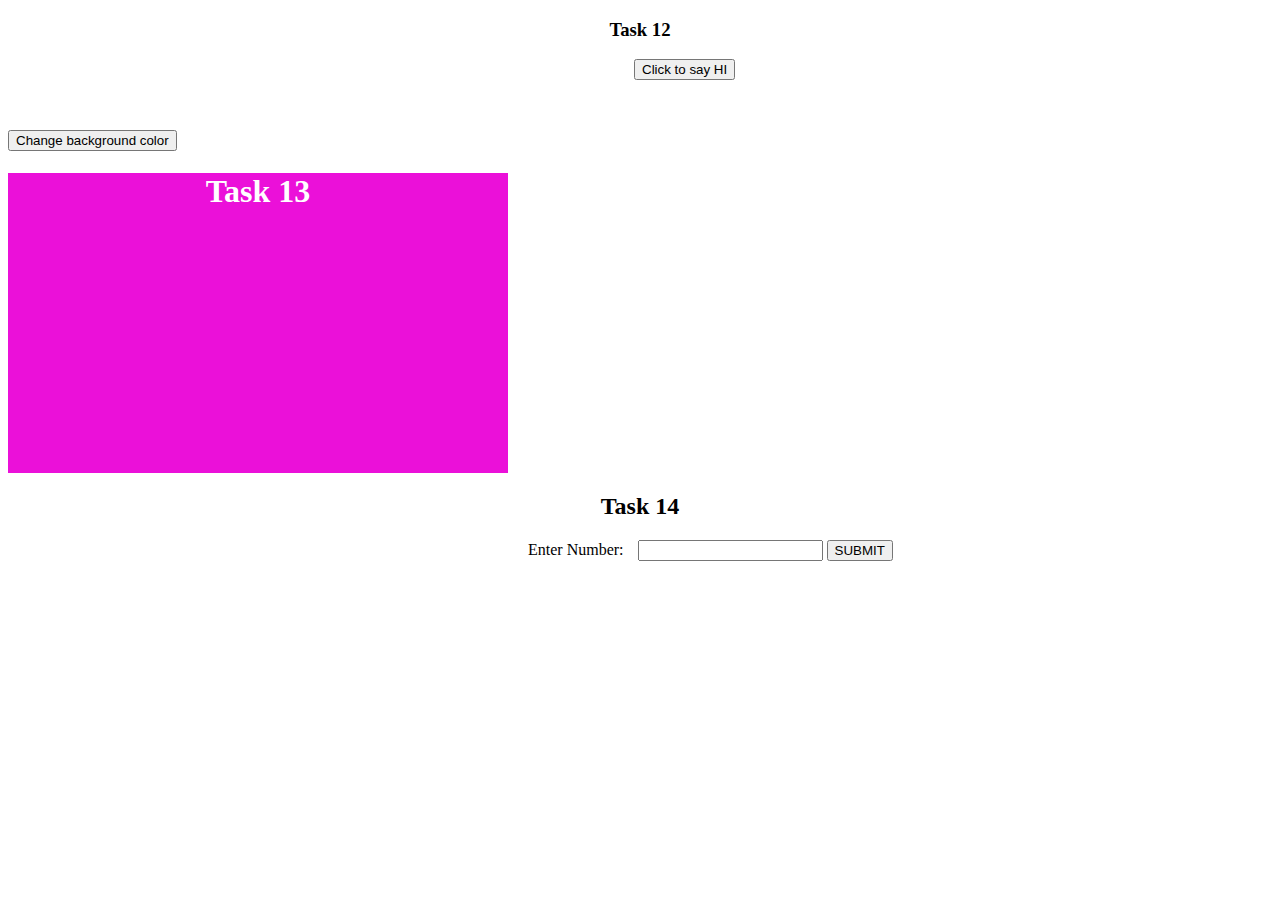
<file: index.html>
<!DOCTYPE html>
<html lang="en">

<head>
    <meta charset="UTF-8">
    <meta http-equiv="X-UA-Compatible" content="IE=edge">
    <meta name="viewport" content="width=device-width, initial-scale=1.0">
    <link rel="stylesheet" href="style.css">
    <title>JavaScript-task</title>
</head>

<body>

    <h3>Task 12</h3>

    <button type="button" id="btn" onclick="document.getElementById('greetings').innerHTML='Hello World!'">Click to say HI</button>

    <p id="greetings"></p>








    <button onclick="myColor()">Change background color</button>

    <div id="myDIV">
        <h1>Task 13</h1>
        <p id="colorChanged"></p>
    </div>


    <script>
        function myColor() {
            document.getElementById("myDIV").style.backgroundColor = "green";
            document.getElementById("colorChanged").innerHTML = 'background color changed';
        }
    </script>






    <h2>Task 14</h2>

    <span id="text">Enter Number:</span> <input id="num_input">
    <button onclick="odd_even()">SUBMIT</button>

    <script>
        function odd_even() {
            let num;
            num = Number(document.getElementById("num_input").value);
            if (num % 2 == 0) {
                alert("input number ia an Even Number");
            } else {
                alert("input number is an Odd Number");
            }
        }
    </script>



    <!-- <h2>Task 14</h2>

 Enter Number: <input type="text" id="number">
 <button onclick="even_odd()">SUBMIT</button>
 <div id="result"></div>

 <script>
     function even_odd() {
         let num = document.getElementById('number').value;

         if (num % 2 == 0) {
             document.getElementById('result').innerHTML = "Input number is  an Even number";
         } else {
             document.getElementById('result').innerHTML = "Input number is an Odd number";
         }
     }
 </script> -->











    <script src="que1.js"></script>
    <script src="que3.js"></script>
    <script src="que4.js"></script>
    <script src="que2.js"></script>
    <script src="que5.js"></script>
    <script src="que6.js"></script>
    <script src="que7.js"></script>
    <script src="que8.js"></script>
    <script src="que9.js"></script>
    <script src="que10.js"></script>
    <script src="que11.js"></script>








</body>

</html>
</file>
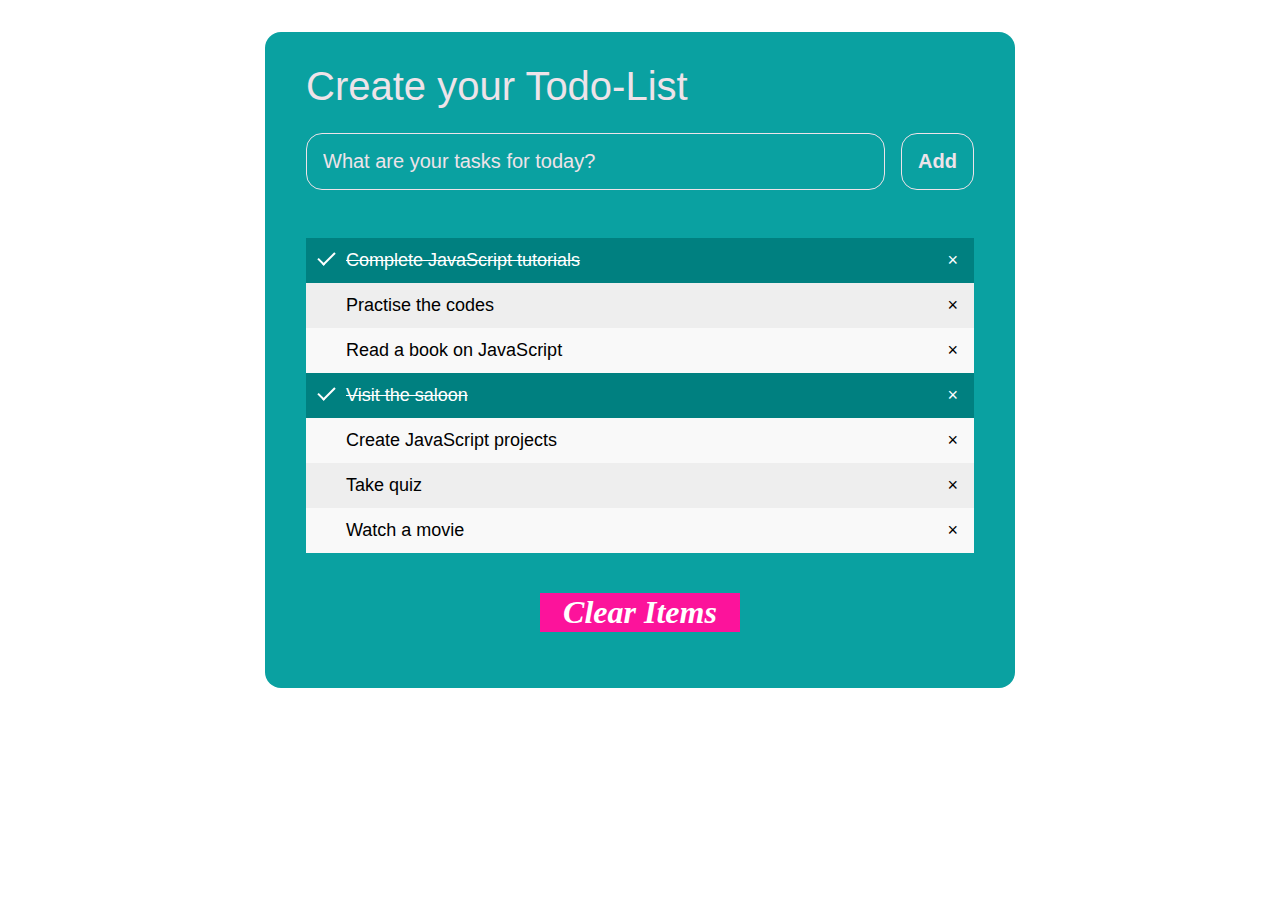
<file: main15.html>
<!DOCTYPE html>
<html lang="en">

<head>
    <meta charset="UTF-8">
    <meta http-equiv="X-UA-Compatible" content="IE=edge">
    <meta name="viewport" content="width=device-width, initial-scale=1.0">
    <link rel="stylesheet" href="main15.css">
    <title>To-do list</title>
</head>

<!-- <body>
    <h1>TO-DO LIST</h1>
    <div class="container">

        <div id="todotask">
            <button id="push">Add</button>
            <input type="text" placeholder="Task to be done..">
        </div>

        <div id="tasks"></div>
    </div> -->

<div class="container">
    <header>
        <h1>Create your Todo-List</h1>
        <form action="" id="task-form">
            <input type="text" id="task-input" placeholder="What are your tasks for today?">
            <input type="submit" id="task-submit" value="Add">
            <!-- <button type="submit" class="addBtn">Add</button> -->

        </form>
    </header>
    <main>
        <section class="task-list">
            <!-- 
            <div id="tasks"> -->
            <ul id="myUL">
                <li class="checked">Complete JavaScript tutorials</li>
                <li>Practise the codes</li>
                <li>Read a book on JavaScript</li>
                <li class="checked">Visit the saloon</li>
                <li>Create JavaScript projects</li>
                <li>Take quiz</li>
                <li>Watch a movie</li>
            </ul>
            <button type="button" id="clear-list" onclick="removeAll()">Clear Items</button>



</div>

</section>
</main>
</div>





<script type="text/javascript" src="main15.js"></script>
</body>

</html>
</file>
<file: style.css>
#greetings {
    font-weight: 600;
    font-size: 50px;
    margin-left: 550px;
}

h3 {
    text-align: center;
}

#btn {
    margin-left: 626px;
}

#myDIV {
    width: 500px;
    height: 300px;
    background-color: rgb(235, 16, 217);
    color: white;
    text-align: center;
}

#colorChanged {
    font-size: 20px;
    text-align: center;
}

h2 {
    text-align: center;
}

#num_input {
    margin-left: 10px;
}

#text {
    margin-left: 520px;
}
</file>
<file: main15.css>
/* * *,
*:before,
*:after {
    padding: 0;
    margin: 0;
    box-sizing: border-box;
}

body {
    height: 100vh;
    background: #cd0691;
}

.container {
    width: 40%;
    top: 15%;
    left: 50%;
    background: white;
    border-radius: 10px;
    min-width: 450px;
    position: relative;
    min-height: 100px;
    transform: translate(-50%, -50%);
}

h1 {
    text-align: center;
    margin-top: 100px;
}

#todotask {
    position: relative;
    padding: 30px 20px;
}

#todotask input {
    width: 70%;
    height: 45px;
    padding: 12px;
    color: #111111;
    font-weight: 500;
    position: absolute;
    border-radius: 5px;
    font-family: 'Poppins', sans-serif;
    font-size: 15px;
    border: 2px solid #d1d3d4;
}

#todotask input:focus {
    outline: none;
    border-color: #0d75ec;
}

#todotask button {
    position: relative;
    float: right;
    font-weight: 500;
    font-size: 16px;
    background-color: #0d75ec;
    border: none;
    color: #ffffff;
    cursor: pointer;
    outline: none;
    width: 22%;
    height: 45px;
    border-radius: 5px;
    font-family: 'Poppins', sans-serif;
}

#tasks {
    border-radius: 10px;
    width: 100%;
    position: relative;
    background-color: #ffffff;
    padding: 30px 20px;
    margin-top: 15px;
}

.task span {
    font-family: 'Poppins', sans-serif;
    font-size: 15px;
    font-weight: 400;
}

.task button {
    background-color: #0a2ea4;
    color: #ffffff;
    border: none;
    cursor: pointer;
    outline: none;
    height: 100%;
    width: 40px;
    border-radius: 5px;
} */

:root {
    --lightgreen: #00c78a;
    --orange: #ff9c27;
    --bg: #0aa1a1;
    --primarytext: #eee3e9;
}

* {
    box-sizing: border-box;
    margin: 0;
    font-family: 'Lucida Sans', 'Lucida Sans Regular', 'Lucida Grande', 'Lucida Sans Unicode', Geneva, Verdana, sans-serif;
}

body {
    display: flex;
    flex-direction: column;
    min-height: 100vh;
}

header {
    padding: 2rem 1rem;
    max-width: 700px;
    width: 100%;
    margin: 0 auto;
}

header h1 {
    font-size: 2.5rem;
    font-weight: 400;
    color: var(--primarytext);
    margin-bottom: 1.5rem;
}

#task-form {
    display: flex;
}

input,
button {
    appearance: none;
    border: none;
    outline: none;
    background: none;
}

#task-input {
    flex: 1 1 0%;
    background-color: var(--bg);
    padding: 1rem;
    border: 1px solid var(--primarytext);
    border-radius: 1rem;
    margin-right: 1rem;
    color: var(--primarytext);
    font-size: 1.25rem;
}

#task-input::placeholder {
    color: var(--primarytext);
}

#task-submit {
    color: var(--primarytext);
    font-size: 1.25rem;
    font-weight: 700;
    cursor: pointer;
    transition: 0.4s;
    border: 1px solid var(--primarytext);
    border-radius: 1rem;
    padding: 1rem;
}

#task-submit:hover {
    background-color: rgb(241, 65, 168);
}


/* #task-submit:active {
    opacity: 0.6;
} */

.container {
    background: var(--bg);
    flex: 0% 1 0%;
    max-width: 750px;
    width: 100%;
    margin: 2rem auto;
    border-radius: 1rem;
}

main {
    flex: 1 1 0%;
    max-width: 700px;
    width: 100%;
    margin: 0 auto;
}

.task-list {
    padding: 1rem;
}

ul {
    margin: 0;
    padding: 0;
}

ul li {
    cursor: pointer;
    position: relative;
    padding: 12px 8px 12px 40px;
    list-style-type: none;
    background: #eee;
    font-size: 18px;
    transition: 0.2s;
    /* make the list items unselectable */
    -webkit-user-select: none;
    -moz-user-select: none;
    -ms-user-select: none;
    user-select: none;
}

ul li:nth-child(odd) {
    background: #f9f9f9;
}

ul li:hover {
    background: #ddd;
}

ul li.checked {
    background: teal;
    color: white;
    text-decoration: line-through;
}

ul li.checked::before {
    content: '';
    position: absolute;
    border-color: #fff;
    border-style: solid;
    border-width: 0 2px 2px 0;
    top: 10px;
    left: 16px;
    transform: rotate(45deg);
    height: 15px;
    width: 7px;
}

.close {
    position: absolute;
    right: 0;
    top: 0;
    padding: 12px 16px 12px 16px;
}

.close:hover {
    background-color: rgb(252, 19, 155);
    color: white;
}

#clear-list {
    width: 30%;
    font-weight: bold;
    font-style: italic;
    font-size: xx-large;
    font-family: "Times New Roman";
    margin: 40px 35%;
    background-color: rgb(252, 19, 155);
    color: white;
}

#clear-list:hover {
    background-color: blue;
    color: white;
}
</file>
